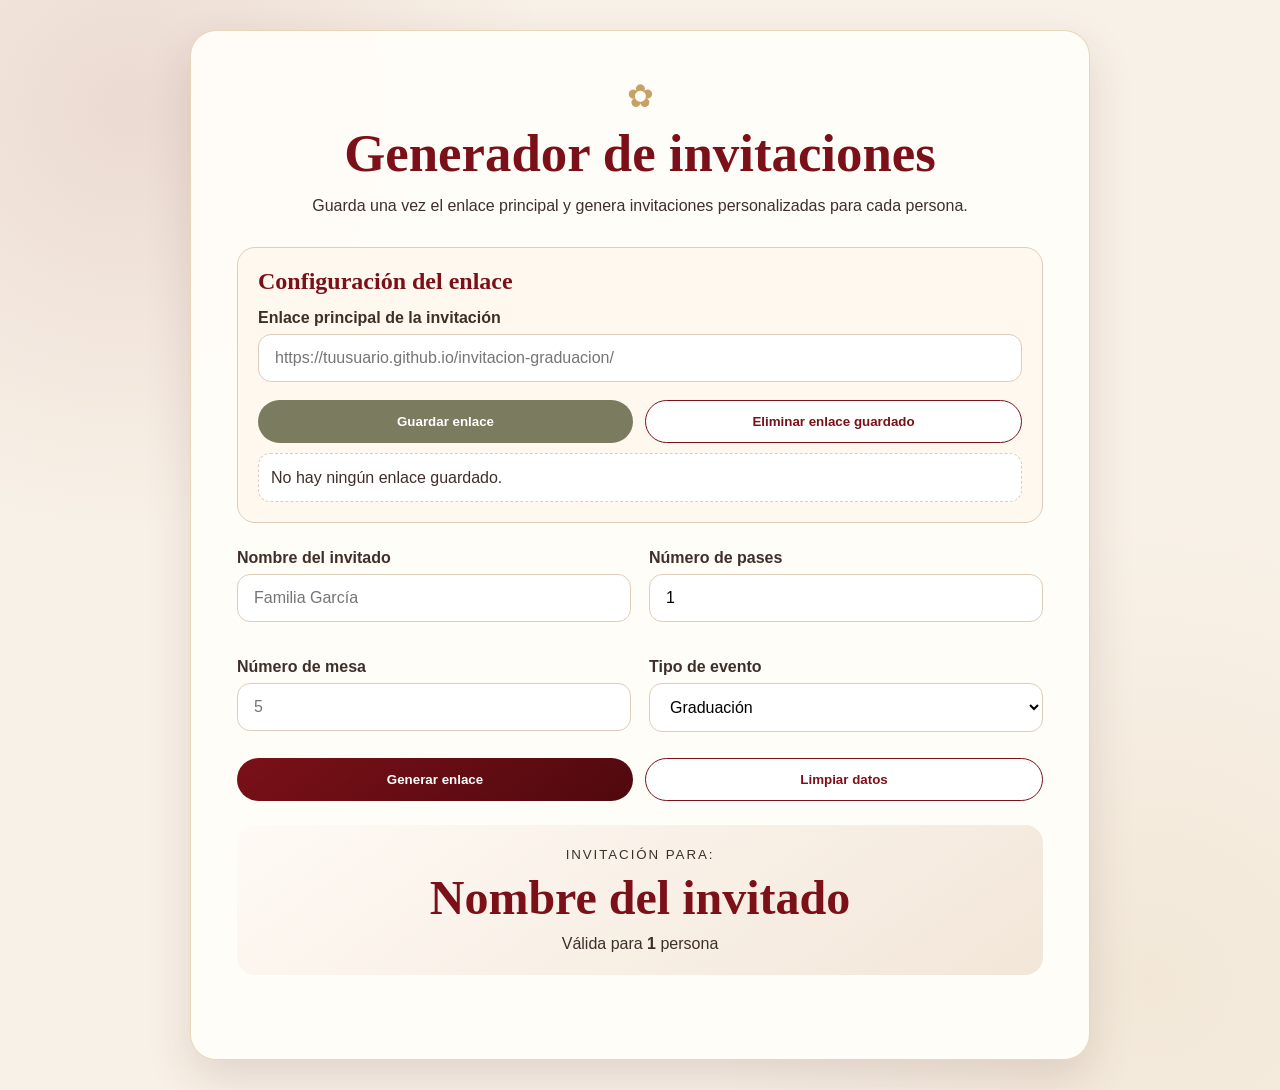
<file: generador.html>
<!DOCTYPE html>
<html lang="es">
<head>
    <meta charset="UTF-8">
    <meta name="viewport" content="width=device-width, initial-scale=1.0">

    <title>Generador de invitaciones</title>

    <style>
        :root {
            --cream: #f8f1e7;
            --wine: #7b1018;
            --wine-deep: #4f090e;
            --green: #7b7b5f;
            --gold: #c7a267;
            --text: #3f2f2b;
            --border: #dfcdbb;
            --shadow: 0 18px 45px rgba(83, 33, 32, 0.14);
        }

        * {
            box-sizing: border-box;
            margin: 0;
            padding: 0;
        }

        body {
            min-height: 100vh;
            padding: 30px 16px;
            font-family: Arial, sans-serif;
            color: var(--text);
            background:
                radial-gradient(circle at 10% 10%, rgba(123,16,24,.10), transparent 28%),
                radial-gradient(circle at 90% 90%, rgba(199,162,103,.12), transparent 30%),
                var(--cream);
        }

        .container {
            width: min(100%, 900px);
            margin: auto;
        }

        .card {
            padding: clamp(24px, 5vw, 46px);
            border: 1px solid rgba(199,162,103,.42);
            border-radius: 26px;
            background: rgba(255,253,249,.96);
            box-shadow: var(--shadow);
        }

        header {
            margin-bottom: 28px;
            text-align: center;
        }

        header span {
            display: block;
            margin-bottom: 8px;
            color: var(--gold);
            font-size: 2rem;
        }

        h1 {
            margin-bottom: 10px;
            color: var(--wine);
            font-family: Georgia, serif;
            font-size: clamp(2rem, 6vw, 3.3rem);
        }

        header p {
            line-height: 1.6;
        }

        .config-box {
            margin-bottom: 26px;
            padding: 20px;
            border: 1px solid var(--border);
            border-radius: 18px;
            background: #fff8ef;
        }

        .config-box h2 {
            margin-bottom: 14px;
            color: var(--wine);
            font-family: Georgia, serif;
        }

        .grid {
            display: grid;
            grid-template-columns: 1fr 1fr;
            gap: 18px;
        }

        .group {
            margin-bottom: 18px;
        }

        label {
            display: block;
            margin-bottom: 7px;
            font-weight: 700;
        }

        input,
        select {
            width: 100%;
            padding: 14px 16px;
            border: 1px solid var(--border);
            border-radius: 13px;
            background: white;
            font-size: 16px;
            outline: none;
        }

        input:focus,
        select:focus {
            border-color: var(--wine);
            box-shadow: 0 0 0 3px rgba(123,16,24,.14);
        }

        .saved-link {
            margin-top: 10px;
            padding: 12px;
            border: 1px dashed var(--border);
            border-radius: 12px;
            background: white;
            line-height: 1.45;
            word-break: break-all;
        }

        .buttons {
            display: flex;
            flex-wrap: wrap;
            gap: 12px;
            margin-top: 8px;
        }

        button,
        a.action {
            flex: 1;
            min-width: 170px;
            padding: 13px 20px;
            border: none;
            border-radius: 999px;
            font-weight: 700;
            text-align: center;
            text-decoration: none;
            cursor: pointer;
        }

        .primary {
            background: linear-gradient(145deg, var(--wine), var(--wine-deep));
            color: white;
        }

        .secondary {
            background: var(--green);
            color: white;
        }

        .outline {
            border: 1px solid var(--wine);
            background: white;
            color: var(--wine);
        }

        .preview {
            margin-top: 24px;
            padding: 22px;
            border-radius: 18px;
            background: linear-gradient(145deg, #fffaf5, #f2e6d8);
            text-align: center;
        }

        .preview small {
            display: block;
            margin-bottom: 8px;
            letter-spacing: .12rem;
            text-transform: uppercase;
        }

        .preview strong {
            display: block;
            color: var(--wine);
            font-family: Georgia, serif;
            font-size: clamp(1.8rem, 6vw, 3rem);
        }

        .preview p {
            margin-top: 10px;
        }

        .result {
            display: none;
            margin-top: 26px;
            padding: 22px;
            border: 1px solid var(--border);
            border-radius: 18px;
            background: #fff8ef;
        }

        .result.visible {
            display: block;
        }

        .result h2 {
            margin-bottom: 12px;
            color: var(--wine);
            font-family: Georgia, serif;
        }

        .url {
            padding: 14px;
            border: 1px solid var(--border);
            border-radius: 13px;
            background: white;
            line-height: 1.5;
            word-break: break-all;
        }

        .message {
            min-height: 24px;
            margin-top: 14px;
            color: var(--green);
            font-weight: 700;
            text-align: center;
        }

        @media (max-width: 700px) {
            .grid {
                grid-template-columns: 1fr;
            }

            .buttons {
                flex-direction: column;
            }

            button,
            a.action {
                width: 100%;
            }
        }
    </style>
</head>

<body>
    <main class="container">
        <section class="card">
            <header>
                <span>✿</span>
                <h1>Generador de invitaciones</h1>
                <p>
                    Guarda una vez el enlace principal y genera invitaciones
                    personalizadas para cada persona.
                </p>
            </header>

            <section class="config-box">
                <h2>Configuración del enlace</h2>

                <div class="group">
                    <label for="baseUrl">
                        Enlace principal de la invitación
                    </label>

                    <input
                        id="baseUrl"
                        type="url"
                        placeholder="https://tuusuario.github.io/invitacion-graduacion/">
                </div>

                <div class="buttons">
                    <button
                        class="secondary"
                        type="button"
                        id="saveBaseUrl">
                        Guardar enlace
                    </button>

                    <button
                        class="outline"
                        type="button"
                        id="removeBaseUrl">
                        Eliminar enlace guardado
                    </button>
                </div>

                <div class="saved-link" id="savedLink">
                    No hay ningún enlace guardado.
                </div>
            </section>

            <form id="form">
                <div class="grid">
                    <div class="group">
                        <label for="guest">Nombre del invitado</label>
                        <input
                            id="guest"
                            type="text"
                            placeholder="Familia García"
                            required>
                    </div>

                    <div class="group">
                        <label for="passes">Número de pases</label>
                        <input
                            id="passes"
                            type="number"
                            min="1"
                            max="20"
                            value="1"
                            required>
                    </div>

                    <div class="group">
                        <label for="table">Número de mesa</label>
                        <input
                            id="table"
                            type="text"
                            placeholder="5">
                    </div>

                    <div class="group">
                        <label for="event">Tipo de evento</label>

                        <select id="event">
                            <option value="graduacion">Graduación</option>
                            <option value="xv">XV años</option>
                            <option value="boda">Boda</option>
                            <option value="cumpleanos">Cumpleaños</option>
                            <option value="otro">Otro</option>
                        </select>
                    </div>
                </div>

                <div class="buttons">
                    <button class="primary" type="submit">
                        Generar enlace
                    </button>

                    <button class="outline" type="button" id="clear">
                        Limpiar datos
                    </button>
                </div>
            </form>

            <div class="preview">
                <small>Invitación para:</small>

                <strong id="previewName">
                    Nombre del invitado
                </strong>

                <p>
                    Válida para
                    <b id="previewPasses">1</b>
                    <span id="previewPeopleWord">persona</span>

                    <span id="tableWrap" hidden>
                        · Mesa <b id="previewTable"></b>
                    </span>
                </p>
            </div>

            <section class="result" id="result">
                <h2>Enlace generado</h2>

                <div class="url" id="generated"></div>

                <div class="buttons">
                    <button
                        class="secondary"
                        type="button"
                        id="copy">
                        Copiar enlace
                    </button>

                    <a
                        class="action primary"
                        id="open"
                        href="#"
                        target="_blank"
                        rel="noopener">
                        Abrir invitación
                    </a>

                    <a
                        class="action outline"
                        id="whatsapp"
                        href="#"
                        target="_blank"
                        rel="noopener">
                        Enviar por WhatsApp
                    </a>
                </div>
            </section>

            <p class="message" id="message"></p>
        </section>
    </main>

    <script>
        const STORAGE_KEY = "invitacion_base_url";

        const form = document.getElementById("form");
        const baseUrlInput = document.getElementById("baseUrl");
        const guestInput = document.getElementById("guest");
        const passesInput = document.getElementById("passes");
        const tableInput = document.getElementById("table");
        const eventTypeInput = document.getElementById("event");

        const saveBaseUrlButton =
            document.getElementById("saveBaseUrl");

        const removeBaseUrlButton =
            document.getElementById("removeBaseUrl");

        const savedLink = document.getElementById("savedLink");
        const result = document.getElementById("result");
        const generated = document.getElementById("generated");
        const openButton = document.getElementById("open");
        const whatsappButton = document.getElementById("whatsapp");
        const copyButton = document.getElementById("copy");
        const clearButton = document.getElementById("clear");
        const message = document.getElementById("message");

        let currentUrl = "";

        function normalizeUrl(value) {
            const url = new URL(value.trim());

            url.search = "";
            url.hash = "";

            return url.toString();
        }

        function showSavedUrl() {
            const savedUrl = localStorage.getItem(STORAGE_KEY);

            if (savedUrl) {
                baseUrlInput.value = savedUrl;
                savedLink.textContent =
                    "Enlace guardado: " + savedUrl;
            } else {
                baseUrlInput.value = "";
                savedLink.textContent =
                    "No hay ningún enlace guardado.";
            }
        }

        function updatePreview() {
            const name =
                guestInput.value.trim() || "Nombre del invitado";

            const passes =
                Math.max(1, Number(passesInput.value) || 1);

            const table = tableInput.value.trim();

            document.getElementById("previewName").textContent =
                name;

            document.getElementById("previewPasses").textContent =
                passes;

            document.getElementById("previewPeopleWord").textContent =
                passes === 1 ? "persona" : "personas";

            document.getElementById("previewTable").textContent =
                table;

            document.getElementById("tableWrap").hidden = !table;
        }

        saveBaseUrlButton.addEventListener("click", () => {
            message.textContent = "";

            try {
                const normalizedUrl =
                    normalizeUrl(baseUrlInput.value);

                localStorage.setItem(
                    STORAGE_KEY,
                    normalizedUrl
                );

                baseUrlInput.value = normalizedUrl;

                savedLink.textContent =
                    "Enlace guardado: " + normalizedUrl;

                message.textContent =
                    "El enlace principal se guardó correctamente.";
            } catch {
                message.textContent =
                    "Escribe un enlace válido antes de guardarlo.";
            }
        });

        removeBaseUrlButton.addEventListener("click", () => {
            localStorage.removeItem(STORAGE_KEY);

            baseUrlInput.value = "";
            currentUrl = "";

            savedLink.textContent =
                "No hay ningún enlace guardado.";

            result.classList.remove("visible");

            message.textContent =
                "Se eliminó el enlace guardado.";
        });

        function buildInvitationUrl() {
            const name = guestInput.value.trim();

            const passes =
                Math.max(1, Number(passesInput.value) || 1);

            const table = tableInput.value.trim();
            const eventType = eventTypeInput.value;

            if (!name) {
                throw new Error(
                    "Escribe el nombre del invitado."
                );
            }

            const savedUrl =
                localStorage.getItem(STORAGE_KEY);

            if (!savedUrl) {
                throw new Error(
                    "Primero guarda el enlace principal."
                );
            }

            const url = new URL(savedUrl);

            url.searchParams.set("invitado", name);
            url.searchParams.set("pases", passes);
            url.searchParams.set("evento", eventType);

            if (table) {
                url.searchParams.set("mesa", table);
            } else {
                url.searchParams.delete("mesa");
            }

            return url.toString();
        }

        form.addEventListener("submit", (event) => {
            event.preventDefault();

            try {
                currentUrl = buildInvitationUrl();

                generated.textContent = currentUrl;
                openButton.href = currentUrl;

                const whatsappText =
                    "Hola, te comparto tu invitación personalizada:\n\n" +
                    currentUrl;

                whatsappButton.href =
                    "https://wa.me/?text=" +
                    encodeURIComponent(whatsappText);

                result.classList.add("visible");

                message.textContent =
                    "Enlace generado correctamente.";
            } catch (error) {
                result.classList.remove("visible");

                message.textContent =
                    error.message ||
                    "No se pudo generar el enlace.";
            }
        });

        copyButton.addEventListener("click", async () => {
            if (!currentUrl) return;

            try {
                await navigator.clipboard.writeText(currentUrl);
            } catch {
                const temporary =
                    document.createElement("textarea");

                temporary.value = currentUrl;

                document.body.appendChild(temporary);

                temporary.select();

                document.execCommand("copy");

                temporary.remove();
            }

            message.textContent = "Enlace copiado.";
        });

        clearButton.addEventListener("click", () => {
            guestInput.value = "";
            passesInput.value = 1;
            tableInput.value = "";
            eventTypeInput.value = "graduacion";

            currentUrl = "";

            result.classList.remove("visible");

            generated.textContent = "";
            message.textContent = "";

            updatePreview();
        });

        [
            guestInput,
            passesInput,
            tableInput
        ].forEach((element) => {
            element.addEventListener(
                "input",
                updatePreview
            );
        });

        showSavedUrl();
        updatePreview();
    </script>
</body>
</html>
</file>
